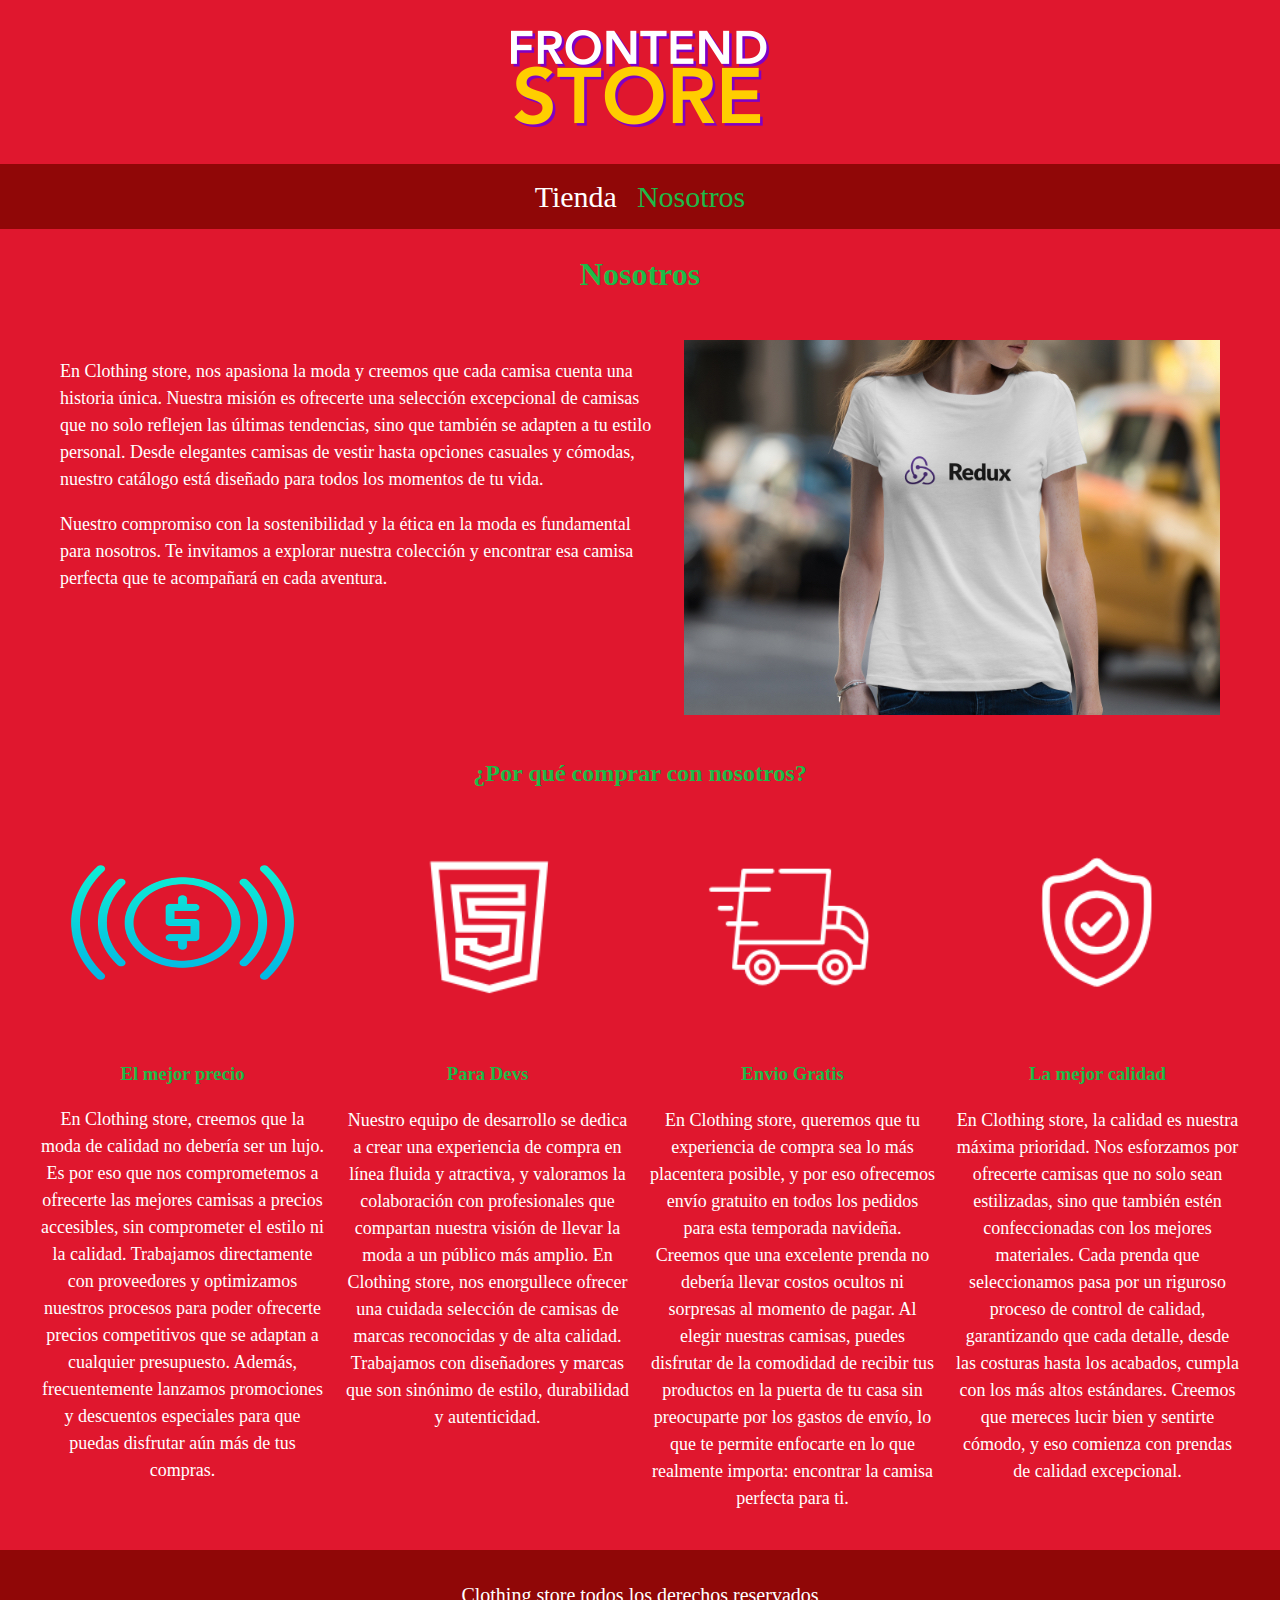
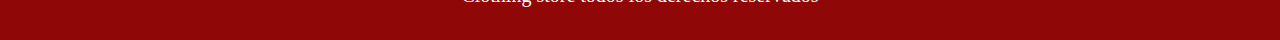
<file: nosotros.html>
<!DOCTYPE html>
<html lang="en">
  <head>
    <meta charset="UTF-8" />
    <meta name="viewport" content="width=device-width, initial-scale=1.0" />
    <link rel="stylesheet" href="./css/normalize.css" />
    <link rel="preconnect" href="https://fonts.googleapis.com" />
    <link rel="preconnect" href="https://fonts.gstatic.com" crossorigin />
    <link
      href="https://fonts.googleapis.com/css2?family=Lobster&family=Rubik+Wet+Paint&display=swap"
      rel="stylesheet"
    />
    <link rel="stylesheet" href="./css/styles.css" />
    <title>TIENDA CAMISAS</title>
  </head>
  <body>
    <header class="header">
      <a href="index.html">
        <img class="header__logo" src="./img/logo.png" alt="Logo principal" />
      </a>
    </header>
    <nav class="navegacion">
      <a class="navegacion__enlace" href="index.html">Tienda</a>
      <a
        class="navegacion__enlace navegacion__enlace--activo"
        href="nosotros.html"
        >Nosotros</a
      >
    </nav>
    <main class="contenedor">
      <h1>Nosotros</h1>
      <section class="nosotros">
        <div class="nosotros__contenido">
          <p>
            En Clothing store, nos apasiona la moda y creemos que cada camisa
            cuenta una historia única. Nuestra misión es ofrecerte una selección
            excepcional de camisas que no solo reflejen las últimas tendencias,
            sino que también se adapten a tu estilo personal. Desde elegantes
            camisas de vestir hasta opciones casuales y cómodas, nuestro
            catálogo está diseñado para todos los momentos de tu vida.
          </p>
          <p>
            Nuestro compromiso con la sostenibilidad y la ética en la moda es
            fundamental para nosotros. Te invitamos a explorar nuestra colección
            y encontrar esa camisa perfecta que te acompañará en cada aventura.
          </p>
        </div>
        <img
          class="nosotros__imagen"
          src="./img/nosotros.jpg"
          alt="imagen nosotros"
        />
      </section>

      <section class="contenedor">
        <h2>¿Por qué comprar con nosotros?</h2>
        <div class="bloques">
          <div class="bloque">
            <img src="./img/icono_1.png" alt="imagen El mejor precio" />
            <h3 class="bloque__titulo">El mejor precio</h3>
            <p>
              En Clothing store, creemos que la moda de calidad no debería ser
              un lujo. Es por eso que nos comprometemos a ofrecerte las mejores
              camisas a precios accesibles, sin comprometer el estilo ni la
              calidad. Trabajamos directamente con proveedores y optimizamos
              nuestros procesos para poder ofrecerte precios competitivos que se
              adaptan a cualquier presupuesto. Además, frecuentemente lanzamos
              promociones y descuentos especiales para que puedas disfrutar aún
              más de tus compras.
            </p>
          </div>
          <div class="bloque">
            <img src="./img/icono_2.png" alt="imagen El mejor precio" />
            <h3 class="bloque__titulo">Para Devs</h3>
            <p>
              Nuestro equipo de desarrollo se dedica a crear una experiencia de
              compra en línea fluida y atractiva, y valoramos la colaboración
              con profesionales que compartan nuestra visión de llevar la moda a
              un público más amplio. En Clothing store, nos enorgullece ofrecer
              una cuidada selección de camisas de marcas reconocidas y de alta
              calidad. Trabajamos con diseñadores y marcas que son sinónimo de
              estilo, durabilidad y autenticidad.
            </p>
          </div>
          <div class="bloque">
            <img src="./img/icono_3.png" alt="imagen El mejor precio" />
            <h3 class="bloque__titulo">Envio Gratis</h3>
            <p>
              En Clothing store, queremos que tu experiencia de compra sea lo
              más placentera posible, y por eso ofrecemos envío gratuito en
              todos los pedidos para esta temporada navideña. Creemos que una
              excelente prenda no debería llevar costos ocultos ni sorpresas al
              momento de pagar. Al elegir nuestras camisas, puedes disfrutar de
              la comodidad de recibir tus productos en la puerta de tu casa sin
              preocuparte por los gastos de envío, lo que te permite enfocarte
              en lo que realmente importa: encontrar la camisa perfecta para ti.
            </p>
          </div>
          <div class="bloque">
            <img src="./img/icono_4.png" alt="imagen El mejor precio" />
            <h3 class="bloque__titulo">La mejor calidad</h3>
            <p>
              En Clothing store, la calidad es nuestra máxima prioridad. Nos
              esforzamos por ofrecerte camisas que no solo sean estilizadas,
              sino que también estén confeccionadas con los mejores materiales.
              Cada prenda que seleccionamos pasa por un riguroso proceso de
              control de calidad, garantizando que cada detalle, desde las
              costuras hasta los acabados, cumpla con los más altos estándares.
              Creemos que mereces lucir bien y sentirte cómodo, y eso comienza
              con prendas de calidad excepcional.
            </p>
          </div>
        </div>
      </section>
    </main>
    <footer class="footer">
      <p class="footer__texto">Clothing store todos los derechos reservados</p>
    </footer>
  </body>
</html>
</file>
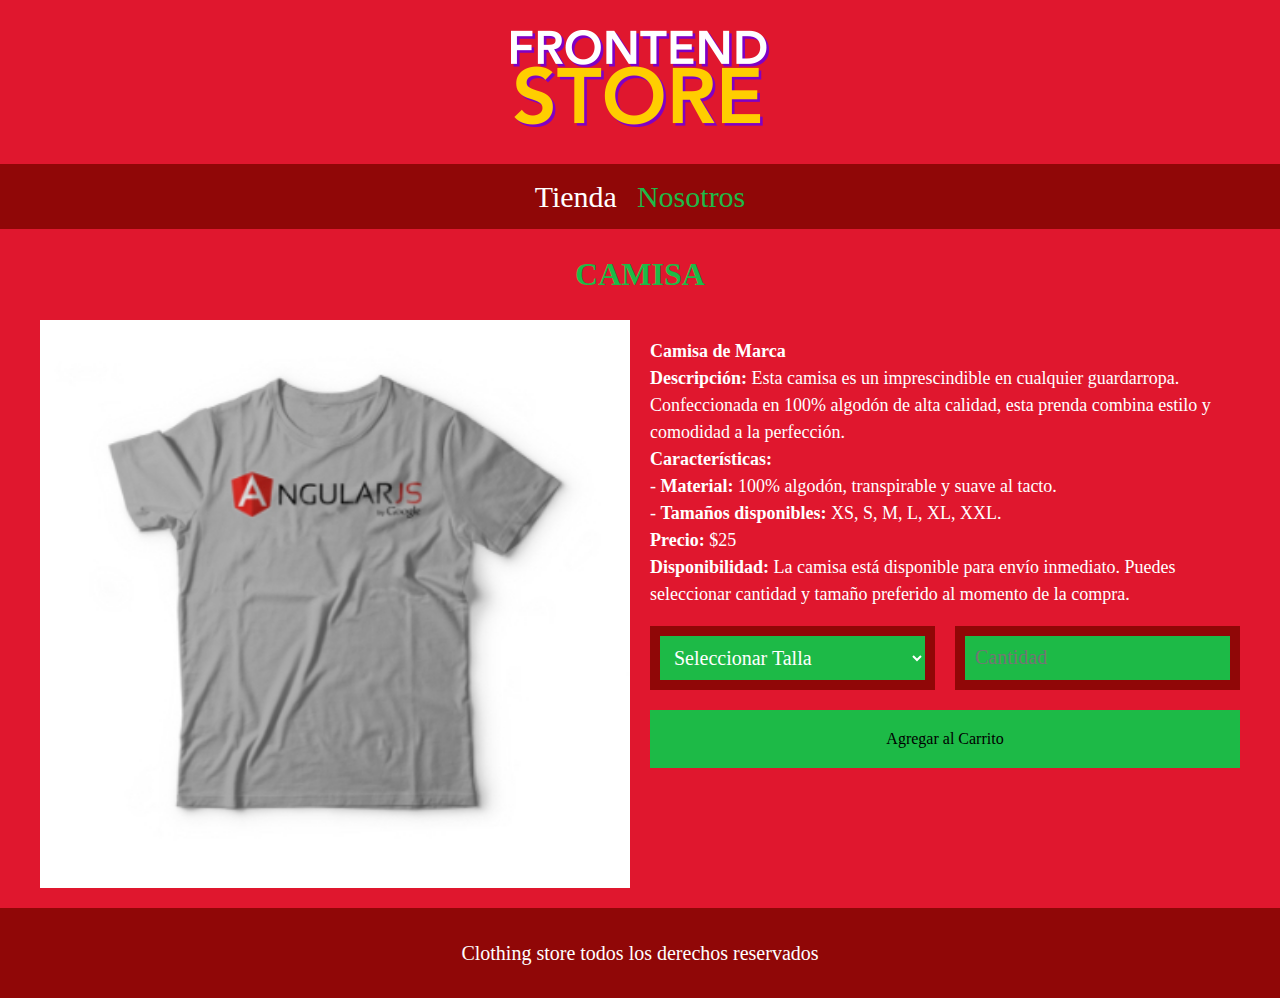
<file: producto.html>
<!DOCTYPE html>
<html lang="en">
  <head>
    <meta charset="UTF-8" />
    <meta name="viewport" content="width=device-width, initial-scale=1.0" />
    <link rel="stylesheet" href="./css/normalize.css" />
    <link rel="preconnect" href="https://fonts.googleapis.com" />
    <link rel="preconnect" href="https://fonts.gstatic.com" crossorigin />
    <link
      href="https://fonts.googleapis.com/css2?family=Lobster&family=Rubik+Wet+Paint&display=swap"
      rel="stylesheet"
    />
    <link rel="stylesheet" href="./css/styles.css" />
    <title>TIENDA CAMISAS</title>
  </head>
  <body>
    <header class="header">
      <a href="index.html">
        <img class="header__logo" src="./img/logo.png" alt="Logo principal" />
      </a>
    </header>
    <nav class="navegacion">
      <a class="navegacion__enlace" href="index.html">Tienda</a>
      <a
        class="navegacion__enlace navegacion__enlace--activo"
        href="nosotros.html"
        >Nosotros</a
      >
    </nav>
    <main class="contenedor">
      <h1>CAMISA</h1>
      <div class="contenidoCamisa">
        <img src="./img/2.jpg" alt="imagen camisa" />
        <div>
          <p>
            <strong>Camisa de Marca</strong><br />
            <strong>Descripción:</strong> Esta camisa es un imprescindible en
            cualquier guardarropa. Confeccionada en 100% algodón de alta
            calidad, esta prenda combina estilo y comodidad a la perfección.<br />

            <strong>Características:</strong><br />
            - <strong>Material:</strong> 100% algodón, transpirable y suave al
            tacto.<br />
            - <strong>Tamaños disponibles:</strong> XS, S, M, L, XL, XXL.<br />

            <strong>Precio:</strong> $25<br />
            <strong>Disponibilidad:</strong> La camisa está disponible para
            envío inmediato. Puedes seleccionar cantidad y tamaño preferido al
            momento de la compra.
          </p>

          <form class="formulario">
            <select class="formulario__campo">
              <option disabled selected>Seleccionar Talla</option>
              <option>XS</option>
              <option>S</option>
              <option>M</option>
              <option>L</option>
              <option>XL</option>
              <option>XXL</option>
            </select>
            <input
              class="formulario__campo"
              type="number"
              placeholder="Cantidad"
            />
            <input
              class="formulario__submit"
              type="submit"
              value="Agregar al Carrito"
            />
          </form>
        </div>
      </div>
    </main>
    <footer class="footer">
      <p class="footer__texto">Clothing store todos los derechos reservados</p>
    </footer>
  </body>
</html>
</file>
<file: css/styles.css>
:root {
  --primario: #e0172e;
  --primarioOscuro: #900707;
  --secundario: #1dba47;
  --secundarioOscuro: rgb(15, 107, 44);
  --amarillo: #f6ea0a;
  --blanco: #fff;
  --negro: #000;
  --fuentePrincipal: "Mountains of Christmas", serif;
}
html {
  font-size: 62.5%;
}
body {
  background-color: var(--primario);
  font-size: 1.6rem;
  line-height: 1.5;
}
p {
  font-size: 1.8rem;
  color: var(--blanco);
}
a {
  text-decoration: none;
}
img {
  width: 100%;
}
h1,
h2,
h3 {
  text-align: center;
  font-family: var(--fuentePrincipal);
  color: var(--secundario);
}
.header {
  display: flex;
  justify-content: center;
}
.header__logo {
  margin: 3rem 0;
}
.navegacion {
  background-color: var(--primarioOscuro);
  padding: 1rem;
  display: flex;
  justify-content: center;
  gap: 2rem;
}
.navegacion__enlace {
  font-family: var(--fuentePrincipal);
  color: var(--blanco);
  font-size: 3rem;
}

.navegacion__enlace--activo,
.navegacion__enlace:hover {
  color: var(--secundario);
}
.contenedor {
  max-width: 120rem;
  margin: 0 auto;
}
.grid {
  display: grid;
  grid-template-columns: repeat(2, 1fr);
  gap: 2rem;
}
@media (min-width: 768px) {
  .grid {
    grid-template-columns: repeat(3, 1fr);
  }
}
.producto {
  background-color: var(--primarioOscuro);
  padding: 1rem;
}
.producto__nombre {
  font-size: 4rem;
}
.producto__precio {
  font-size: 2.8rem;
  color: var(--secundario);
}
.producto__nombre,
.producto__precio {
  font-family: var(--fuentePrincipal);
  text-align: center;
  margin: 1rem 0;
}
.grafico {
  min-height: 30rem;
  background-repeat: no-repeat;
  background-size: cover;
  grid-column: 1 / 3;
}

.grafico--camisa {
  background-image: url(../img/grafico1.jpg);
  grid-row: 2 / 3;
}

.grafico--node {
  background-image: url(../img/grafico2.jpg);
  grid-row: 8 / 9;
}

@media (min-width: 768px) {
  .grafico--node {
    grid-row: 5 / 6;
  }
}
.footer {
  background-color: var(--primarioOscuro);
  padding: 1rem;
  margin-top: 2rem;
}
.footer__texto {
  font-size: var(--fuentePrincipal);
  font-family: var(--fuentePrincipal);
  text-align: center;
  font-size: 2rem;
}

.nosotros {
  display: flex;
  flex-direction: column-reverse;
  justify-content: center;

  padding: 2rem;
  gap: 2rem;
}
@media (min-width: 768px) {
  .nosotros {
    flex-direction: row;
  }
}
.bloques {
  display: grid;
  grid-template-columns: repeat(2, 1fr);
  column-gap: 2rem;
}
@media (min-width: 768px) {
  .bloques {
    grid-template-columns: repeat(4, 1fr);
  }
}
.bloque {
  text-align: center;
}
.bloque__titulo {
  font-size: 2remrem;
}

@media (min-width: 768px) {
  .contenidoCamisa {
    display: grid;
    grid-template-columns: repeat(2, 1fr);
    column-gap: 2rem;
  }
}

.formulario {
  display: grid;
  grid-template-columns: 1fr 1fr;
  gap: 2rem;
}
.formulario__campo {
  border: 1rem solid var(--primarioOscuro);
  background-color: var(--secundario);
  color: var(--blanco);
  font-size: 2rem;
  padding: 1rem;
}
.formulario__submit {
  background-color: var(--secundario);
  border: none;
  padding: 2rem;
  grid-column: 1 / 3;
  transition: background-color 1s ease;
}
.formulario__submit:hover {
  cursor: pointer;
  color: var(--blanco);

  background-color: var(--primario);
}
</file>
